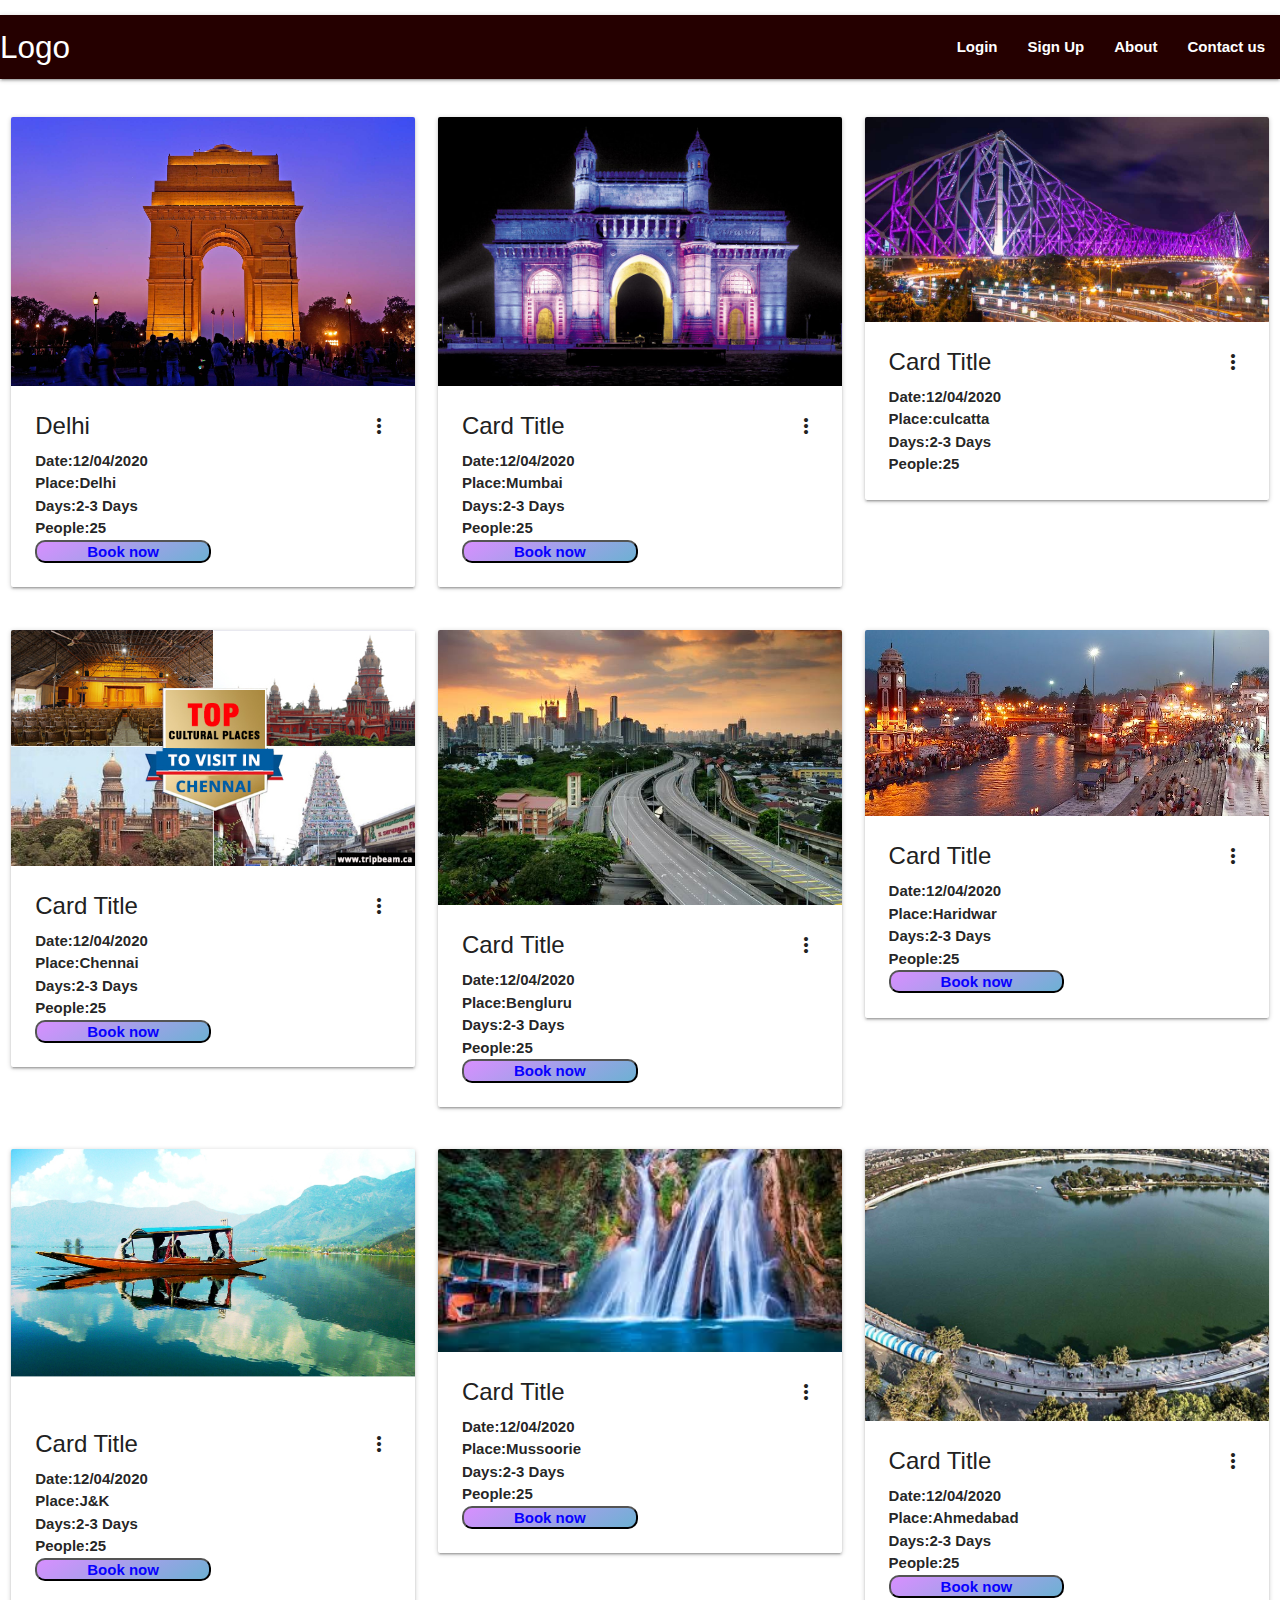
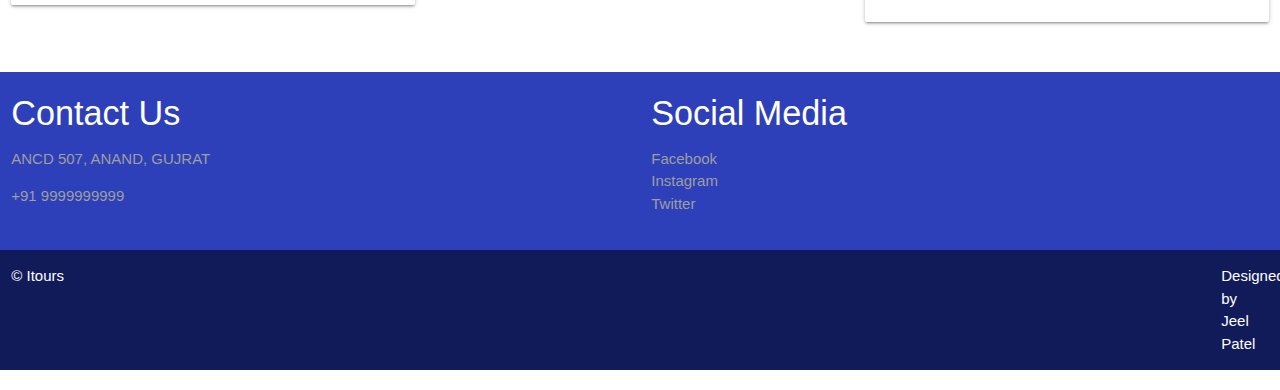
<file: views/index.html>
<!DOCTYPE html>
<html lang="en">

<head>
    <meta charset="UTF-8">
    <meta http-equiv="X-UA-Compatible" content="IE=edge">
    <meta name="viewport" content="width=device-width, initial-scale=1.0">
    <title>Itours</title>
    <!-- google font  -->
    <link href="https://fonts.google.com/specimen/Bree+Serif?query=bree+serif|Pacifico&display=swap" rel="stylesheet" />
    <!-- icon  -->
    <link href="https://fonts.googleapis.com/icon?family=Material+Icons" rel="stylesheet" />
    <!-- M css  -->
    <link rel="stylesheet" href="https://cdnjs.cloudflare.com/ajax/libs/materialize/1.0.0/css/materialize.min.css" />
    <!-- coustom css  -->
    <link rel="stylesheet" href="../CSS/style.css" />
</head>

<body>
    <div class="section">
        <nav style="margin: auto; background-color: black;">
            <div class="nav-wrapper">
                <a href="#" class="brand-logo">Logo</a>
                <ul id="nav-mobile" class="right hide-on-med-and-down">
                    <li class="nav"><a href="../views/login.html"><span>Login</span></a></li>
                    <li><a href="../views/sign.html"><span>Sign Up</span></a></li>
                    <li><a href="../views/about.html"><span>About</span></a></li>
                    <li><a href="../views/contact.html"><span>Contact us</span></a></li>
                </ul>
            </div>
        </nav>
    </div>
    <section>
        <div class="section">
            <div class="row">
                <div class="col s12 m4">
                    <div class="card">
                        <div class="card-image waves-effect waves-block waves-light">
                            <img class="activator" src="../views/images/New-Delhi.jpg">
                        </div>
                        <div class="card-content">
                            <span class="card-title activator grey-text text-darken-4">Delhi<i
                                    class="material-icons right">more_vert</i></span>
                            <p style="font-weight: bolder;">Date:12/04/2020 &emsp;&emsp;&emsp;&emsp;&emsp;&emsp;&emsp;&emsp;&emsp;&emsp;&emsp;&emsp;&emsp;&emsp;&emsp; Place:Delhi</p>
                            <p style="font-weight: bolder;">Days:2-3 Days &emsp;&emsp;&emsp;&emsp;&emsp;&emsp;&emsp;&emsp;&emsp;&emsp;&emsp;&emsp;&emsp;&emsp;&emsp;&emsp;&nbsp; People:25</p>
                            <button style="color: rgb(8, 0, 255); font-weight: bolder; padding-left: 50px; padding-right: 50px; border-radius: 10px; background-image: linear-gradient(150deg, rgb(216, 143, 255), rgb(109, 177, 211));">Book now</button>

                        </div>
                        <div class="card-reveal">
                            <span class="card-title grey-text text-darken-4">Card Title<i
                                    class="material-icons right">close</i></span>
                            <p>Here is some more information about this product that is only revealed once clicked on.
                            </p>
                        </div>
                    </div>
                </div>
                <div class="col s12 m4">
                    <div class="card">
                        <div class="card-image waves-effect waves-block waves-light">
                            <img class="activator" src="images/Mumbai.jpg">
                        </div>
                        <div class="card-content">
                            <span class="card-title activator grey-text text-darken-4">Card Title<i
                                    class="material-icons right">more_vert</i></span>
                            <p style="font-weight: bolder;">Date:12/04/2020 &emsp;&emsp;&emsp;&emsp;&emsp;&emsp;&emsp;&emsp;&emsp;&emsp;&emsp;&emsp; Place:Mumbai</p>
                            <p style="font-weight: bolder;">Days:2-3 Days &emsp;&emsp;&emsp;&emsp;&emsp;&emsp;&emsp;&emsp;&emsp;&emsp;&emsp;&emsp;&emsp;&nbsp;&nbsp; People:25</p>
                            <button style="color: rgb(8, 0, 255); font-weight: bolder; padding-left: 50px; padding-right: 50px; border-radius: 10px; background-image: linear-gradient(150deg, rgb(216, 143, 255), rgb(109, 177, 211));">Book now</button>
                        </div>
                        <div class="card-reveal">
                            <span class="card-title grey-text text-darken-4">Card Title<i
                                    class="material-icons right">close</i></span>
                            <p>Here is some more information about this product that is only revealed once clicked on.
                            </p>
                        </div>
                    </div>
                </div>
                <div class="col s12 m4">
                    <div class="card">
                        <div class="card-image waves-effect waves-block waves-light">
                            <img class="activator" src="../views/images/Culcatta.jpg">
                        </div>
                        <div class="card-content">
                            <span class="card-title activator grey-text text-darken-4">Card Title<i
                                    class="material-icons right">more_vert</i></span>
                            <p style="font-weight: bolder;">Date:12/04/2020 &emsp;&emsp;&emsp;&emsp;&emsp;&emsp;&emsp;&emsp;&emsp;&emsp;&emsp;&emsp;&emsp; Place:culcatta</p>
                            <p style="font-weight: bolder;">Days:2-3 Days &emsp;&emsp;&emsp;&emsp;&emsp;&emsp;&emsp;&emsp;&emsp;&emsp;&emsp;&emsp;&emsp;&emsp;&nbsp; People:25</p>
                        </div>
                        <div class="card-reveal">
                            <span class="card-title grey-text text-darken-4">Card Title<i
                                    class="material-icons right">close</i></span>
                            <p>Here is some more information about this product that is only revealed once clicked on.
                            </p>
                        </div>
                    </div>
                </div>
            </div>
            <div class="row">
                <div class="col s12 m4">
                    <div class="card">
                        <div class="card-image waves-effect waves-block waves-light">
                            <img class="activator" src="../views/images/Chennai..jpg">
                        </div>
                        <div class="card-content">
                            <span class="card-title activator grey-text text-darken-4">Card Title<i
                                    class="material-icons right">more_vert</i></span>
                            <p style="font-weight: bolder;">Date:12/04/2020 &emsp;&emsp;&emsp;&emsp;&emsp;&emsp;&emsp;&emsp;&emsp;&emsp;&emsp;&emsp;&emsp; Place:Chennai</p>
                            <p style="font-weight: bolder;">Days:2-3 Days &emsp;&emsp;&emsp;&emsp;&emsp;&emsp;&emsp;&emsp;&emsp;&emsp;&emsp;&emsp;&emsp;&emsp;&nbsp; People:25</p>
                            <button style="color: rgb(8, 0, 255); font-weight: bolder; padding-left: 50px; padding-right: 50px; border-radius: 10px; background-image: linear-gradient(150deg, rgb(216, 143, 255), rgb(109, 177, 211));">Book now</button>
                        </div>
                        <div class="card-reveal">
                            <span class="card-title grey-text text-darken-4">Card Title<i
                                    class="material-icons right">close</i></span>
                            <p>Here is some more information about this product that is only revealed once clicked on.
                            </p>
                        </div>
                    </div>
                </div>
                <div class="col s12 m4">
                    <div class="card">
                        <div class="card-image waves-effect waves-block waves-light">
                            <img class="activator" src="../views/images/Bangluru.jpg">
                        </div>
                        <div class="card-content">
                            <span class="card-title activator grey-text text-darken-4">Card Title<i
                                    class="material-icons right">more_vert</i></span>
                            <p style="font-weight: bolder;">Date:12/04/2020 &emsp;&emsp;&emsp;&emsp;&emsp;&emsp;&emsp;&emsp;&emsp;&emsp;&emsp;&emsp;&emsp; Place:Bengluru</p>
                            <p style="font-weight: bolder;">Days:2-3 Days &emsp;&emsp;&emsp;&emsp;&emsp;&emsp;&emsp;&emsp;&emsp;&emsp;&emsp;&emsp;&emsp;&emsp;&nbsp; People:25</p>
                            <button style="color: rgb(8, 0, 255); font-weight: bolder; padding-left: 50px; padding-right: 50px; border-radius: 10px; background-image: linear-gradient(150deg, rgb(216, 143, 255), rgb(109, 177, 211));">Book now</button>
                        </div>
                        <div class="card-reveal">
                            <span class="card-title grey-text text-darken-4">Card Title<i
                                    class="material-icons right">close</i></span>
                            <p>Here is some more information about this product that is only revealed once clicked on.
                            </p>
                        </div>
                    </div>
                </div>
                <div class="col s12 m4">
                    <div class="card">
                        <div class="card-image waves-effect waves-block waves-light">
                            <img class="activator" src="../views/images/Haridwar.jpg">
                        </div>
                        <div class="card-content">
                            <span class="card-title activator grey-text text-darken-4">Card Title<i
                                    class="material-icons right">more_vert</i></span>
                            <p style="font-weight: bolder;">Date:12/04/2020 &emsp;&emsp;&emsp;&emsp;&emsp;&emsp;&emsp;&emsp;&emsp;&emsp;&emsp;&emsp;&emsp; Place:Haridwar</p>
                            <p style="font-weight: bolder;">Days:2-3 Days &emsp;&emsp;&emsp;&emsp;&emsp;&emsp;&emsp;&emsp;&emsp;&emsp;&emsp;&emsp;&emsp;&emsp;&nbsp;&nbsp; People:25</p>
                            <button style="color: rgb(8, 0, 255); font-weight: bolder; padding-left: 50px; padding-right: 50px; border-radius: 10px; background-image: linear-gradient(150deg, rgb(216, 143, 255), rgb(109, 177, 211));">Book now</button>
                        </div>
                        <div class="card-reveal">
                            <span class="card-title grey-text text-darken-4">Card Title<i
                                    class="material-icons right">close</i></span>
                            <p>Here is some more information about this product that is only revealed once clicked on.
                            </p>
                        </div>
                    </div>
                </div>
            </div>
            <div class="row">
                <div class="col s12 m4">
                    <div class="card">
                        <div class="card-image waves-effect waves-block waves-light">
                            <img class="activator" src="../views/images/Jammu-Kashmir.jpg">
                        </div>
                        <div class="card-content">
                            <span class="card-title activator grey-text text-darken-4">Card Title<i
                                    class="material-icons right">more_vert</i></span>
                            <p style="font-weight: bolder;">Date:12/04/2020 &emsp;&emsp;&emsp;&emsp;&emsp;&emsp;&emsp;&emsp;&emsp;&emsp;&emsp;&emsp;&emsp;&emsp;&emsp; Place:J&K</p>
                            <p style="font-weight: bolder;">Days:2-3 Days &emsp;&emsp;&emsp;&emsp;&emsp;&emsp;&emsp;&emsp;&emsp;&emsp;&emsp;&emsp;&emsp;&emsp;&emsp;&emsp;&nbsp; People:25</p>
                            <button style="color: rgb(8, 0, 255); font-weight: bolder; padding-left: 50px; padding-right: 50px; border-radius: 10px; background-image: linear-gradient(150deg, rgb(216, 143, 255), rgb(109, 177, 211));">Book now</button>
                        </div>
                        <div class="card-reveal">
                            <span class="card-title grey-text text-darken-4">Card Title<i
                                    class="material-icons right">close</i></span>
                            <p>Here is some more information about this product that is only revealed once clicked on.
                            </p>
                        </div>
                    </div>
                </div>
                <div class="col s12 m4">
                    <div class="card">
                        <div class="card-image waves-effect waves-block waves-light">
                            <img class="activator" src="../views/images/Mussoorie.jpg">
                        </div>
                        <div class="card-content">
                            <span class="card-title activator grey-text text-darken-4">Card Title<i
                                    class="material-icons right">more_vert</i></span>
                            <p style="font-weight: bolder;">Date:12/04/2020 &emsp;&emsp;&emsp;&emsp;&emsp;&emsp;&emsp;&emsp;&emsp;&nbsp;&nbsp;&nbsp;&nbsp;&nbsp;&nbsp;&nbsp;&nbsp;&nbsp;&nbsp; Place:Mussoorie</p>
                            <p style="font-weight: bolder;">Days:2-3 Days &emsp;&emsp;&emsp;&emsp;&emsp;&emsp;&emsp;&emsp;&emsp;&emsp;&emsp;&emsp;&emsp;&nbsp; People:25</p>
                            <button style="color: rgb(8, 0, 255); font-weight: bolder; padding-left: 50px; padding-right: 50px; border-radius: 10px; background-image: linear-gradient(150deg, rgb(216, 143, 255), rgb(109, 177, 211));">Book now</button>
                        </div>
                        <div class="card-reveal">
                            <span class="card-title grey-text text-darken-4">Card Title<i
                                    class="material-icons right">close</i></span>
                            <p>Here is some more information about this product that is only revealed once clicked on.
                            </p>
                        </div>
                    </div>
                </div>
                <div class="col s12 m4">
                    <div class="card">
                        <div class="card-image waves-effect waves-block waves-light">
                            <img class="activator" src="../views/images/Ahmedabad.jpg">
                        </div>
                        <div class="card-content">
                            <span class="card-title activator grey-text text-darken-4">Card Title<i
                                    class="material-icons right">more_vert</i></span>
                            <p style="font-weight: bolder;">Date:12/04/2020 &emsp;&emsp;&emsp;&emsp;&emsp;&emsp;&emsp;&emsp;&emsp;&emsp;&emsp;Place:Ahmedabad</p>
                            <p style="font-weight: bolder;">Days:2-3 Days &emsp;&emsp;&emsp;&emsp;&emsp;&emsp;&emsp;&emsp;&emsp;&emsp;&emsp;&emsp;&nbsp; People:25</p>
                            <button style="color: rgb(8, 0, 255); font-weight: bolder; padding-left: 50px; padding-right: 50px; border-radius: 10px; background-image: linear-gradient(150deg, rgb(216, 143, 255), rgb(109, 177, 211));">Book now</button>
                        </div>
                        <div class="card-reveal">
                            <span class="card-title grey-text text-darken-4">Card Title<i
                                    class="material-icons right">close</i></span>
                            <p>Here is some more information about this product that is only revealed once clicked on.
                            </p>
                        </div>
                    </div>
                </div>
            </div>
        </div>
    </section>
    </section>
   
    <section class="footer">
        <footer class="footer-one">
            <div class="container">
            </div>
            <div class="row">
                <div class="col 16 s12 width=50%" style="margin-left: auto; width: 50%;">
                    <h4 class="white-text">Contact Us</h4>
                    <p class="grey-text">
                        ANCD 507, ANAND, GUJRAT
                    </p>
                    <p class="grey-text">
                        +91 9999999999
                    </p>
                </div>
                <div class="col 16 s12 width=50%" style="width: 50%;">
                    <h4 class="white-text">Social Media</h4>
                    <ul>
                        <li><a href="#" class="grey-text">Facebook</a></li>
                        <li><a href="#" class="grey-text">Instagram</a></li>
                        <li><a href="#" class="grey-text">Twitter</a></li>
                    </ul>
                </div>
            </div>
            <div class="row footer-two">
                <div class="col s12 l6">
                    <p class="white-text">&copy; Itours</p>
                </div>
                <div class="col s12 l6">
                    <p class="white-text" style="margin-left: 570px;">Designed by Jeel Patel</p>
                </div>
            </div>
        </footer>
    </section>
    <section class="infomodal">
        <div id="modal3" class="modal">
            <div class="modal-content">
                <h4 id="info-modal-heading">Link Disabled</h4>
                <p id="info-modal-content">Sorry all link are disabled for now</p>
            </div>
            <div class="modal-footer">
                <a href="#" class="modal-close waves-effect btn-flat">Close</a>
            </div>
        </div>
    </section>



</body>
<!-- jquary -->
<script src="https://cdnjs.cloudflare.com/ajax/libs/jquery/3.5.1/jquery.min.js"
    integrity="sha512-bLT0Qm9VnAYZDflyKcBaQ2gg0hSYNQrJ8RilYldYQ1FxQYoCLtUjuuRuZo+fjqhx/qtq/1itJ0C2ejDxltZVFg=="
    crossorigin="anonymous"></script>
<!-- m script  -->
<script src="https://cdnjs.cloudflare.com/ajax/libs/materialize/1.0.0/js/materialize.min.js"></script>
<!-- cunstom js  -->
<script src="../javascript/index.js"></script>

</html>
</file>
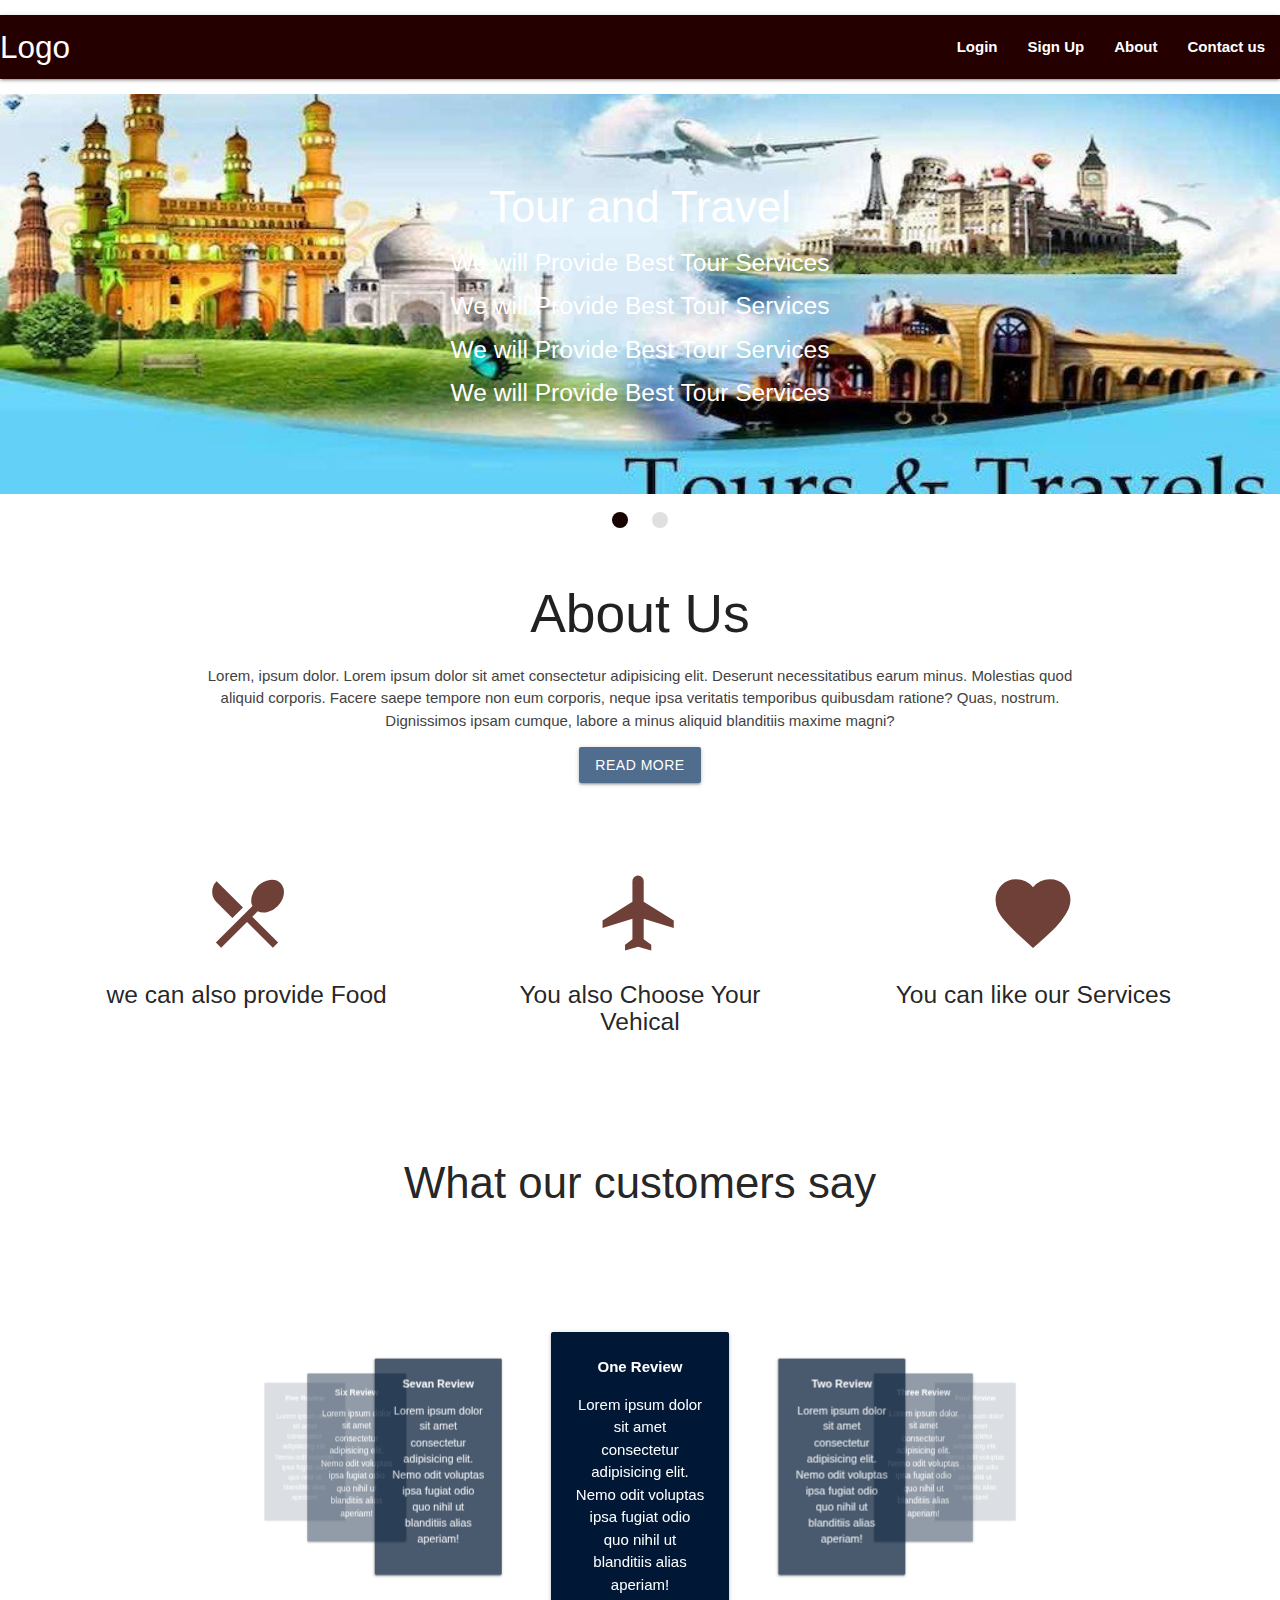
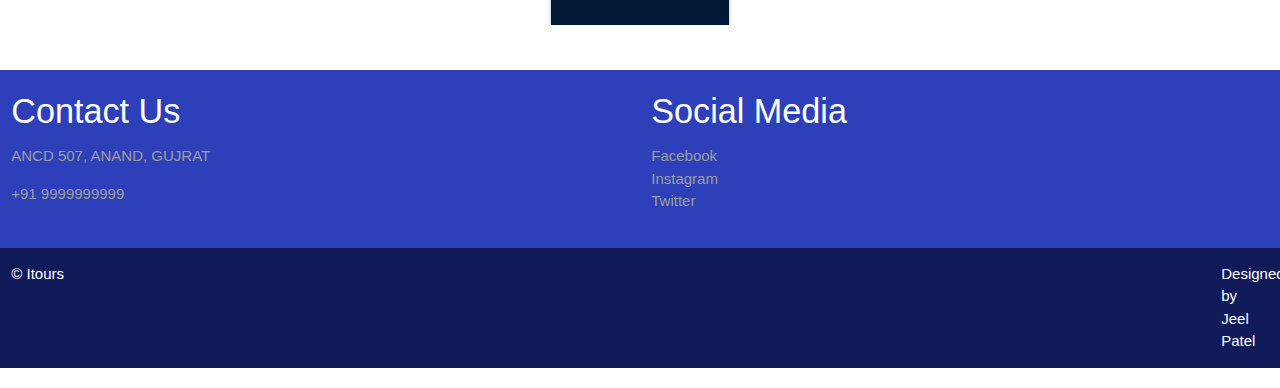
<file: views/home.html>
<!DOCTYPE html>
<html lang="en">
<head>
    <meta charset="UTF-8">
    <meta http-equiv="X-UA-Compatible" content="IE=edge">
    <meta name="viewport" content="width=device-width, initial-scale=1.0">
    <title>Home</title>
</head>
<body>
    <!DOCTYPE html>
<html lang="en">

<head>
    <meta charset="UTF-8">
    <meta http-equiv="X-UA-Compatible" content="IE=edge">
    <meta name="viewport" content="width=device-width, initial-scale=1.0">
    <title>Itours</title>
    <!-- google font  -->
    <link href="https://fonts.google.com/specimen/Bree+Serif?query=bree+serif|Pacifico&display=swap" rel="stylesheet" />
    <!-- icon  -->
    <link href="https://fonts.googleapis.com/icon?family=Material+Icons" rel="stylesheet" />
    <!-- M css  -->
    <link rel="stylesheet" href="https://cdnjs.cloudflare.com/ajax/libs/materialize/1.0.0/css/materialize.min.css" />
    <!-- coustom css  -->
    <link rel="stylesheet" href="../CSS/style.css" />
</head>

<body>
    <div class="section">
        <nav style="margin: auto; background-color: black;">
            <div class="nav-wrapper">
                <a href="#" class="brand-logo">Logo</a>
                <ul id="nav-mobile" class="right hide-on-med-and-down">
                    <li class="nav"><a href="../views/login.html"><span>Login</span></a></li>
                    <li><a href="../views/sign.html"><span>Sign Up</span></a></li>
                    <li><a href="../views/about.html"><span>About</span></a></li>
                    <li><a href="../views/contact.html"><span>Contact us</span></a></li>
                </ul>
            </div>
        </nav>
    </div>
    <section class="fslider">
        <div class="slider">
            <ul class="slides">
                <li>
                    <img src="../views/images/tour1.jpg"  alt="image one">
                    <div class="caption center-align white-text">
                        <h3>Tour and Travel</h3>
                        <h5 class="light text-lighten-3">We will Provide Best Tour Services</h5>
                        <h5 class="light text-lighten-3">We will Provide Best Tour Services</h5>
                        <h5 class="light text-lighten-3">We will Provide Best Tour Services</h5>
                        <h5 class="light text-lighten-3">We will Provide Best Tour Services</h5>
                    </div>
                </li>
                <li>
                    <img src="../views/images/tour 2.jpg" alt="image one">
                    <div class="caption center-align white-text">
                        <h3>Travel</h3>
                        <h5 class="light text-lighten-3"></h5>
                    </div>
                </li>
            </ul>
        </div>
    </section>
    </section>
    <section class="fabout">
        <div class="section white center">
            <div class="row container">
                <h2 class="header">About Us</h2>
                <p class="grey-text text-darken-3">
                    Lorem, ipsum dolor. Lorem ipsum dolor sit amet consectetur adipisicing elit. Deserunt necessitatibus
                    earum minus. Molestias quod aliquid corporis. Facere saepe tempore non eum corporis, neque ipsa
                    veritatis temporibus quibusdam ratione? Quas, nostrum. Dignissimos ipsam cumque, labore a minus
                    aliquid blanditiis maxime magni?
                </p>
                <a href="../views/about.html" style="background: #516d8e; imp !important"
                    class="btn waves-effect waves-light">Read
                    more</a>
            </div>
        </div>
    </section>
    <section class="fservices">
        <div class="row" style="padding-left: 50px; padding-right: 50px;">
            <div class="col s12 l4 center" style="padding: 50px;">
                <i class="large material-icons icon-coffee">local_dining</i>
                <h5 class="header">we can also provide Food</h5>
            </div>
            <div class="col s12 l4 center" style="padding: 50px;">
                <i class="large material-icons icon-coffee">airplanemode_active</i>
                <h5 class="header">You also Choose Your Vehical</h5>
            </div>
            <div class="col s12 l4 center" style="padding: 50px;">
                <i class="large material-icons icon-coffee">favorite</i>
                <h5 class="header">You can like our Services </h5>
            </div>
        </div>
    </section>
    <section class="freviews">
        <div class="section white center">
            <h3 class="header">What our customers say</h3>
            <div class="carousel myreviews" style="margin-bottom: 30px;">
                <a href="#" class="carousel-item">
                    <div class="row">
                        <div class="col s12">
                            <div class="card-panel teal" style="background-color: #001836 !important;">
                                <span class="white-text">
                                    One Review
                                </span>
                                <p class="white-text">Lorem ipsum dolor sit amet consectetur adipisicing elit. Nemo odit
                                    voluptas ipsa fugiat odio quo nihil ut blanditiis alias aperiam!</p>
                            </div>
                        </div>
                    </div>

                </a>
                <a href="#" class="carousel-item">
                    <div class="row">
                        <div class="col s12">
                            <div class="card-panel teal" style="background-color: #001836 !important;">
                                <span class="white-text">
                                    Two Review
                                </span>
                                <p class="white-text">Lorem ipsum dolor sit amet consectetur adipisicing elit. Nemo odit
                                    voluptas ipsa fugiat odio quo nihil ut blanditiis alias aperiam!</p>
                            </div>
                        </div>
                    </div>

                </a>
                <a href="#" class="carousel-item">
                    <div class="row">
                        <div class="col s12">
                            <div class="card-panel teal" style="background-color: #001836 !important;">
                                <span class="white-text">
                                    Three Review
                                </span>
                                <p class="white-text">Lorem ipsum dolor sit amet consectetur adipisicing elit. Nemo odit
                                    voluptas ipsa fugiat odio quo nihil ut blanditiis alias aperiam!</p>
                            </div>
                        </div>
                    </div>

                </a>
                <a href="#" class="carousel-item">
                    <div class="row">
                        <div class="col s12">
                            <div class="card-panel teal" style="background-color: #001836 !important;">
                                <span class="white-text">
                                    Four Review
                                </span>
                                <p class="white-text">Lorem ipsum dolor sit amet consectetur adipisicing elit. Nemo odit
                                    voluptas ipsa fugiat odio quo nihil ut blanditiis alias aperiam!</p>
                            </div>
                        </div>
                    </div>

                </a>
                <a href="#" class="carousel-item">
                    <div class="row">
                        <div class="col s12">
                            <div class="card-panel teal" style="background-color: #001836 !important;">
                                <span class="white-text">
                                    Five Review
                                </span>
                                <p class="white-text">Lorem ipsum dolor sit amet consectetur adipisicing elit. Nemo odit
                                    voluptas ipsa fugiat odio quo nihil ut blanditiis alias aperiam!</p>
                            </div>
                        </div>
                    </div>

                </a>
                <a href="#" class="carousel-item">
                    <div class="row">
                        <div class="col s12">
                            <div class="card-panel teal" style="background-color: #001836 !important;">
                                <span class="white-text">
                                    Six Review
                                </span>
                                <p class="white-text">Lorem ipsum dolor sit amet consectetur adipisicing elit. Nemo odit
                                    voluptas ipsa fugiat odio quo nihil ut blanditiis alias aperiam!</p>
                            </div>
                        </div>
                    </div>

                </a>
                <a href="#" class="carousel-item">
                    <div class="row">
                        <div class="col s12">
                            <div class="card-panel teal" style="background-color: #001836 !important;">
                                <span class="white-text">
                                    Sevan Review
                                </span>
                                <p class="white-text">Lorem ipsum dolor sit amet consectetur adipisicing elit. Nemo odit
                                    voluptas ipsa fugiat odio quo nihil ut blanditiis alias aperiam!</p>
                            </div>
                        </div>
                    </div>

                </a>

            </div>
        </div>
    </section>
    <section class="footer">
        <footer class="footer-one">
            <div class="container">
            </div>
            <div class="row">
                <div class="col 16 s12 width=50%" style="margin-left: auto; width: 50%;">
                    <h4 class="white-text">Contact Us</h4>
                    <p class="grey-text">
                        ANCD 507, ANAND, GUJRAT
                    </p>
                    <p class="grey-text">
                        +91 9999999999
                    </p>
                </div>
                <div class="col 16 s12 width=50%" style="width: 50%;">
                    <h4 class="white-text">Social Media</h4>
                    <ul>
                        <li><a href="#" class="grey-text">Facebook</a></li>
                        <li><a href="#" class="grey-text">Instagram</a></li>
                        <li><a href="#" class="grey-text">Twitter</a></li>
                    </ul>
                </div>
            </div>
            <div class="row footer-two">
                <div class="col s12 l6">
                    <p class="white-text">&copy; Itours</p>
                </div>
                <div class="col s12 l6">
                    <p class="white-text" style="margin-left: 570px;">Designed by Jeel Patel</p>
                </div>
            </div>
        </footer>
    </section>
    <section class="infomodal">
        <div id="modal3" class="modal">
            <div class="modal-content">
                <h4 id="info-modal-heading">Link Disabled</h4>
                <p id="info-modal-content">Sorry all link are disabled for now</p>
            </div>
            <div class="modal-footer">
                <a href="#" class="modal-close waves-effect btn-flat">Close</a>
            </div>
        </div>
    </section>



</body>
<!-- jquary -->
<script src="https://cdnjs.cloudflare.com/ajax/libs/jquery/3.5.1/jquery.min.js"
    integrity="sha512-bLT0Qm9VnAYZDflyKcBaQ2gg0hSYNQrJ8RilYldYQ1FxQYoCLtUjuuRuZo+fjqhx/qtq/1itJ0C2ejDxltZVFg=="
    crossorigin="anonymous"></script>
<!-- m script  -->
<script src="https://cdnjs.cloudflare.com/ajax/libs/materialize/1.0.0/js/materialize.min.js"></script>
<!-- cunstom js  -->
<script src="../javascript/index.js"></script>

</html>
</body>
</html>
</file>
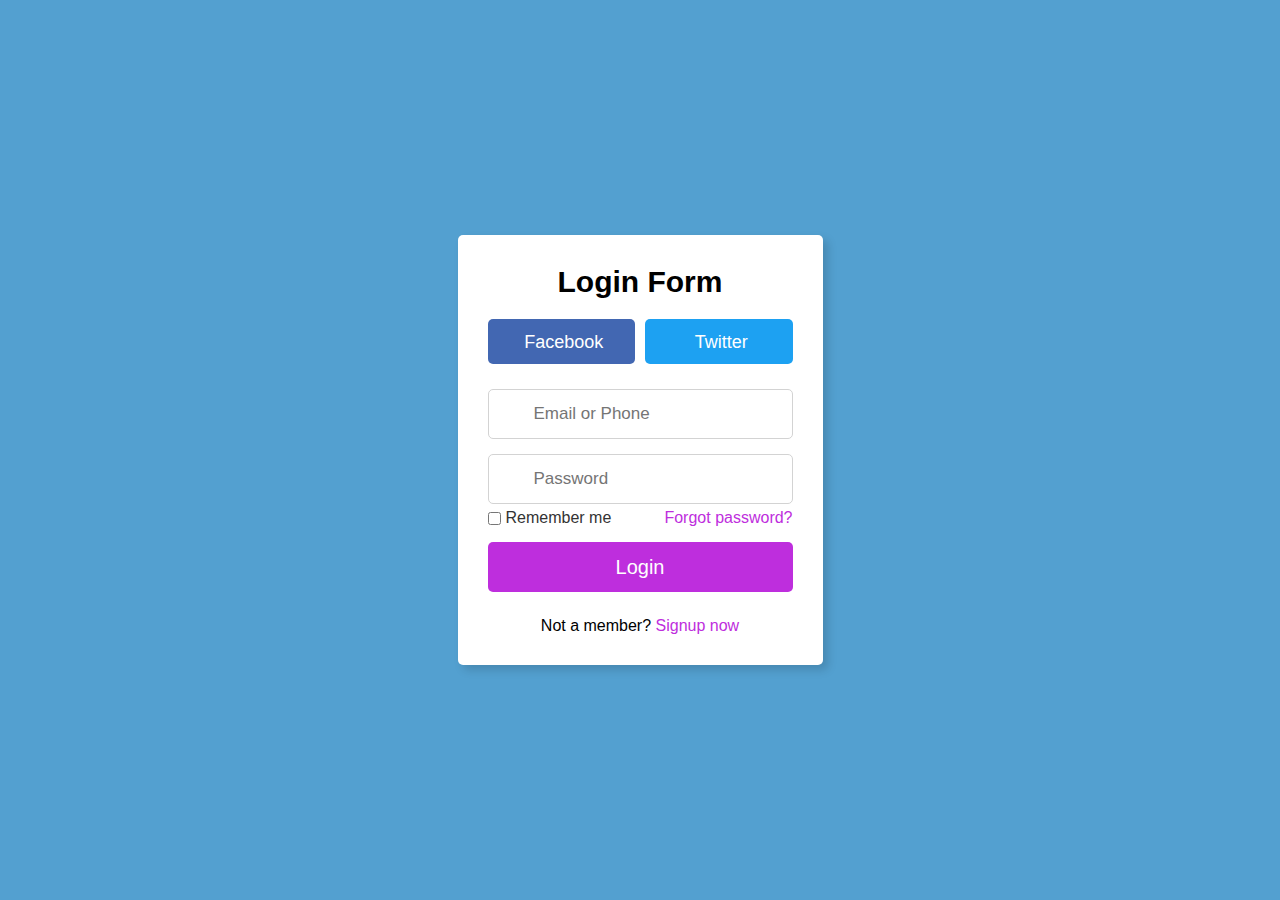
<file: views/login.html>
<!DOCTYPE html>
<!-- Created By CodingLab - www.codinglabweb.com -->
<html lang="en" dir="ltr">
  <head>
    <meta charset="UTF-8">
   <!---- <title> Login Form | CodingLab </title>--->
    <link rel="stylesheet" href="../CSS/login.css">
   <!-- <link rel="stylesheet" href="https://cdnjs.cloudflare.com/ajax/libs/font-awesome/5.15.2/css/all.min.css"/> -->
   
   </head>

<body>
  
  <div class="main_div">
    <div class="title">Login Form</div>
    <div class="social_icons">
      <a href="#"><i class="fab fa-facebook-f"></i> <span>Facebook</span></a>
      <a href="#"><i class="fab fa-twitter"></i><span>Twitter</span></a>
    </div>
    <form action="#">
      <div class="input_box">
        <input type="text" placeholder="Email or Phone" required>
        <div class="icon"><i class="fas fa-user"></i></div>
      </div>
      <div class="input_box">
        <input type="password" placeholder="Password" required>
        <div class="icon"><i class="fas fa-lock"></i></div>
      </div>
      <div class="option_div">
        <div class="check_box">
          <input type="checkbox">
          <span>Remember me</span>
        </div>
        <div class="forget_div">
          <a href="#">Forgot password?</a>
        </div>
      </div>
      <div class="input_box button">
        <input type="submit" value="Login">
      </div>
      <div class="sign_up">
        Not a member? <a href="../views/sign.html">Signup now</a>
      </div>
    </form>
  </div>
  
</body>
</html>
</file>
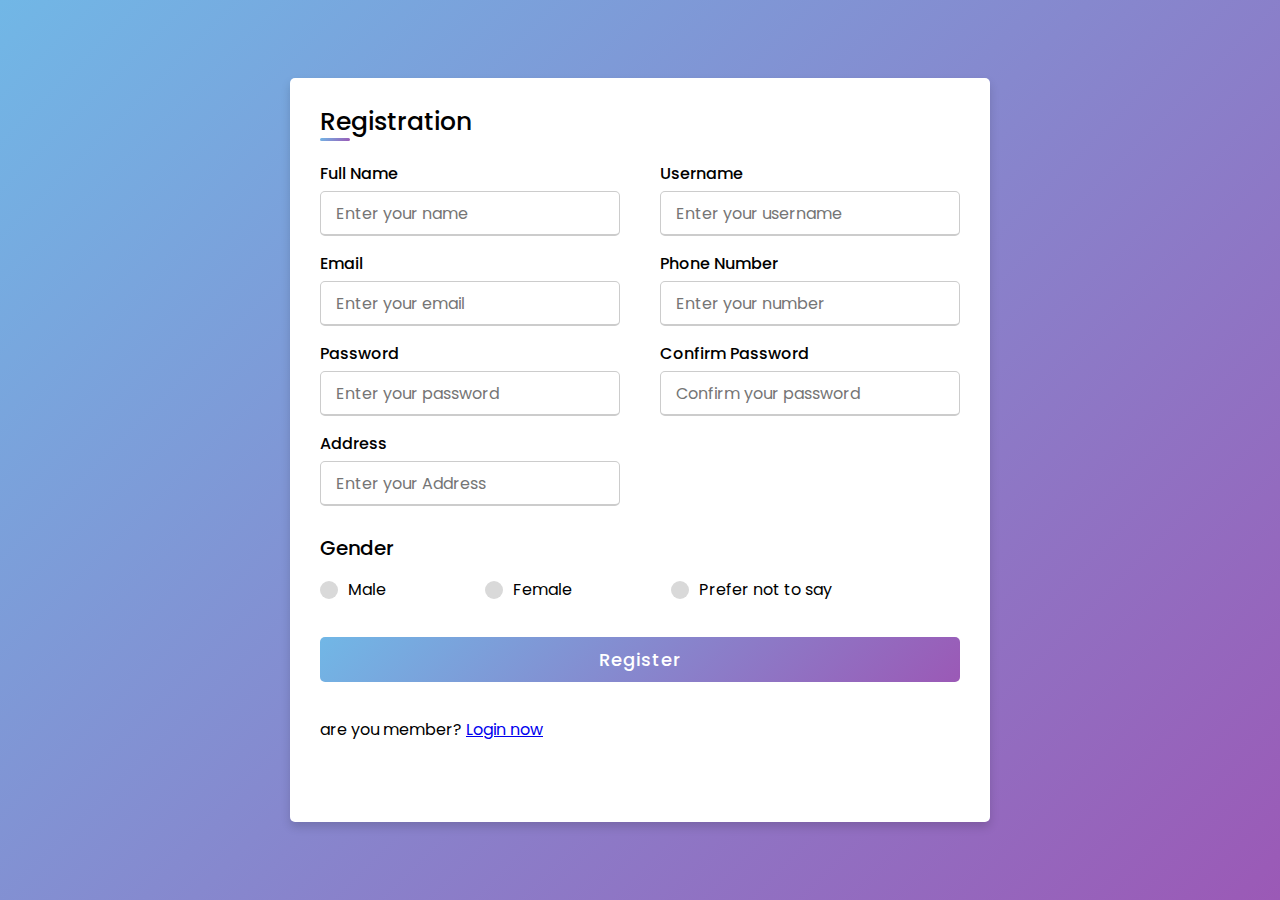
<file: views/sign.html>
<!DOCTYPE html>
<!-- Created By CodingLab - www.codinglabweb.com -->
<html lang="en" dir="ltr">

<head>
    <meta charset="UTF-8">
    <!---<title> Responsive Registration Form | CodingLab </title>--->
    <link rel="stylesheet" href="../CSS/sign.css">
    <meta name="viewport" content="width=device-width, initial-scale=1.0">
</head>

<body>
    <div class="container">
        <div class="title">Registration</div>
        <div class="content">
            <form action="#">
                <div class="user-details">
                    <div class="input-box">
                        <span class="details">Full Name</span>
                        <input type="text" placeholder="Enter your name" required>
                    </div>
                    <div class="input-box">
                        <span class="details">Username</span>
                        <input type="text" placeholder="Enter your username" required>
                    </div>
                    <div class="input-box">
                        <span class="details">Email</span>
                        <input type="text" placeholder="Enter your email" required>
                    </div>
                    <div class="input-box">
                        <span class="details">Phone Number</span>
                        <input type="text" placeholder="Enter your number" required>
                    </div>
                    <div class="input-box">
                        <span class="details">Password</span>
                        <input type="text" placeholder="Enter your password" required>
                    </div>
                    <div class="input-box">
                        <span class="details">Confirm Password</span>
                        <input type="text" placeholder="Confirm your password" required>
                    </div>
                    <div class="input-box">
                        <span class="details">Address</span>
                        <input type="text" placeholder="Enter your Address" required>
                    </div>
                </div>
                <div class="gender-details">
                    <input type="radio" name="gender" id="dot-1">
                    <input type="radio" name="gender" id="dot-2">
                    <input type="radio" name="gender" id="dot-3">
                    <span class="gender-title">Gender</span>
                    <div class="category">
                        <label for="dot-1">
                            <span class="dot one"></span>
                            <span class="gender">Male</span>
                        </label>
                        <label for="dot-2">
                            <span class="dot two"></span>
                            <span class="gender">Female</span>
                        </label>
                        <label for="dot-3">
                            <span class="dot three"></span>
                            <span class="gender">Prefer not to say</span>
                        </label>
                    </div>
                </div>
                <div class="button">
                    <input type="submit" value="Register">
                </div>
                <div class="button">
                    are you member? <a href="../views/login.html">Login now</a>
                  </div>
            </form>
        </div>
    </div>

</body>

</html>
</file>
<file: CSS/style.css>
span{
    font-weight: bold;
}
li.nav-wrapper:hover{
    /* display: block; */
    box-sizing: content-box;
    /* display: inline; */
    background-color: rgb(2, 146, 0);
}
.nav-wrapper{
    background-color: #250000;
}
.slider .indicators .indicator-item.active{
    background-color: #170400;
}
.move {
    margin-top: 65px;
    margin-bottom: 20px;
}
.parallax-container {
    min-height: 380px;
    height: auto;
}
.icon-coffee {
    color: #6f4037;
}

.footer-one {
    background: #2d40ba;
}
.footer-two{
    background: #111b5a;
}
.body.section{
    background: #6f4037;
}
#success_message{ display: none;}
</file>
<file: CSS/login.css>
*{
    margin: 0;
    padding: 0;
    box-sizing: border-box;
    font-family: 'Poppins',sans-serif;
  }
  html,body{
    display: grid;
    height: 100vh;
    place-items:center;
    background: #53a0d0;
  }
  .nav li{
    display: inline;
  }
  .main_div{
    width: 365px;
    background: #fff;
    padding: 30px;
    border-radius: 5px;
    box-shadow: 5px 5px 10px rgba(0, 0, 0, 0.15);
  }
  .main_div .title{
    text-align: center;
    font-size: 30px;
    font-weight: 600;
  }
  .main_div .social_icons{
    margin-top: 20px;
    display: flex;
    justify-content: center;
  }
  .social_icons a{
    display: block;
    height: 45px;
    width: 100%;
    line-height: 45px;
    text-align: center;
    border-radius: 5px;
    font-size: 20px;
    color: #fff;
    text-decoration: none;
    transition: all 0.3s linear;
  }
  .social_icons a span{
    margin-left: 5px;
    font-size: 18px;
  }
  .social_icons a:first-child{
    margin-right: 5px;
    background: #4267B2;
  }
  .social_icons a:first-child:hover{
    background: #375695;
  }
  .social_icons a:last-child{
    margin-left: 5px;
    background: #1DA1F2;
  }
  .social_icons a:last-child:hover{
    background: #0d8bd9;
  }
  form {
    margin-top: 25px;
  }
  form .input_box{
    height: 50px;
    width: 100%;
    position: relative;
    margin-top: 15px;
  }
  .input_box input{
    height: 100%;
    width: 100%;
    outline: none;
    border: 1px solid lightgrey;
    border-radius: 5px;
    padding-left: 45px;
    font-size: 17px;
    transition: all 0.3s ease;
  }
  .input_box input:focus{
    border-color: #be2edd;
  }
  .input_box .icon{
    position: absolute;
    top: 50%;
    left: 20px;
    transform: translateY(-50%);
    color: grey;
  }
  form .option_div{
    margin-top: 5px;
    display: flex;
    justify-content: space-between;
  }
  .option_div .check_box{
    display: flex;
    align-items: center;
  }
  .option_div span{
    margin-left: 5px;
    font-size: 16px;
    color: #333;
  }
  .option_div .forget_div a{
    font-size: 16px;
    color: #be2edd;
  }
  .button input{
    padding-left: 0;
    background: #be2edd;
    color: #fff;
    border: none;
    font-size: 20px;
    font-weight: 500;
    cursor: pointer;
    transition: all 0.3s linear;
  }
  .button input:hover{
    background: #a720c5;
  }
  form .sign_up{
    text-align: center;
    margin-top: 25px;
  }
  .sign_up a{
    color: #be2edd;
  }
  form a{
    text-decoration: none;
  }
  form a:hover{
    text-decoration: underline;
  }
</file>
<file: CSS/sign.css>
@import url('https://fonts.googleapis.com/css2?family=Poppins:wght@200;300;400;500;600;700&display=swap');
*{
  margin: 0;
  padding: 0;
  box-sizing: border-box;
  font-family: 'Poppins',sans-serif;
}
body{
  height: 100vh;
  display: flex;
  justify-content: center;
  align-items: center;
  padding: 10px;
  background: linear-gradient(135deg, #71b7e6, #9b59b6);
}
.container{
  max-width: 700px;
  width: 100%;
  background-color: #fff;
  padding: 25px 30px;
  border-radius: 5px;
  box-shadow: 0 5px 10px rgba(0,0,0,0.15);
}
.container .title{
  font-size: 25px;
  font-weight: 500;
  position: relative;
}
.container .title::before{
  content: "";
  position: absolute;
  left: 0;
  bottom: 0;
  height: 3px;
  width: 30px;
  border-radius: 5px;
  background: linear-gradient(135deg, #71b7e6, #9b59b6);
}
.content form .user-details{
  display: flex;
  flex-wrap: wrap;
  justify-content: space-between;
  margin: 20px 0 12px 0;
}
form .user-details .input-box{
  margin-bottom: 15px;
  width: calc(100% / 2 - 20px);
}
form .input-box span.details{
  display: block;
  font-weight: 500;
  margin-bottom: 5px;
}
.user-details .input-box input{
  height: 45px;
  width: 100%;
  outline: none;
  font-size: 16px;
  border-radius: 5px;
  padding-left: 15px;
  border: 1px solid #ccc;
  border-bottom-width: 2px;
  transition: all 0.3s ease;
}
.user-details .input-box input:focus,
.user-details .input-box input:valid{
  border-color: #9b59b6;
}
 form .gender-details .gender-title{
  font-size: 20px;
  font-weight: 500;
 }
 form .category{
   display: flex;
   width: 80%;
   margin: 14px 0 ;
   justify-content: space-between;
 }
 form .category label{
   display: flex;
   align-items: center;
   cursor: pointer;
 }
 form .category label .dot{
  height: 18px;
  width: 18px;
  border-radius: 50%;
  margin-right: 10px;
  background: #d9d9d9;
  border: 5px solid transparent;
  transition: all 0.3s ease;
}
 #dot-1:checked ~ .category label .one,
 #dot-2:checked ~ .category label .two,
 #dot-3:checked ~ .category label .three{
   background: #9b59b6;
   border-color: #d9d9d9;
 }
 form input[type="radio"]{
   display: none;
 }
 form .button{
   height: 45px;
   margin: 35px 0
 }
 form .button input{
   height: 100%;
   width: 100%;
   border-radius: 5px;
   border: none;
   color: #fff;
   font-size: 18px;
   font-weight: 500;
   letter-spacing: 1px;
   cursor: pointer;
   transition: all 0.3s ease;
   background: linear-gradient(135deg, #71b7e6, #9b59b6);
 }
 form .button input:hover{
  /* transform: scale(0.99); */
  background: linear-gradient(-135deg, #71b7e6, #9b59b6);
  }
 @media(max-width: 584px){
 .container{
  max-width: 100%;
}
form .user-details .input-box{
    margin-bottom: 15px;
    width: 100%;
  }
  form .category{
    width: 100%;
  }
  .content form .user-details{
    max-height: 300px;
    overflow-y: scroll;
  }
  .user-details::-webkit-scrollbar{
    width: 5px;
  }
  }
  @media(max-width: 459px){
  .container .content .category{
    flex-direction: column;
  }
}
</file>
